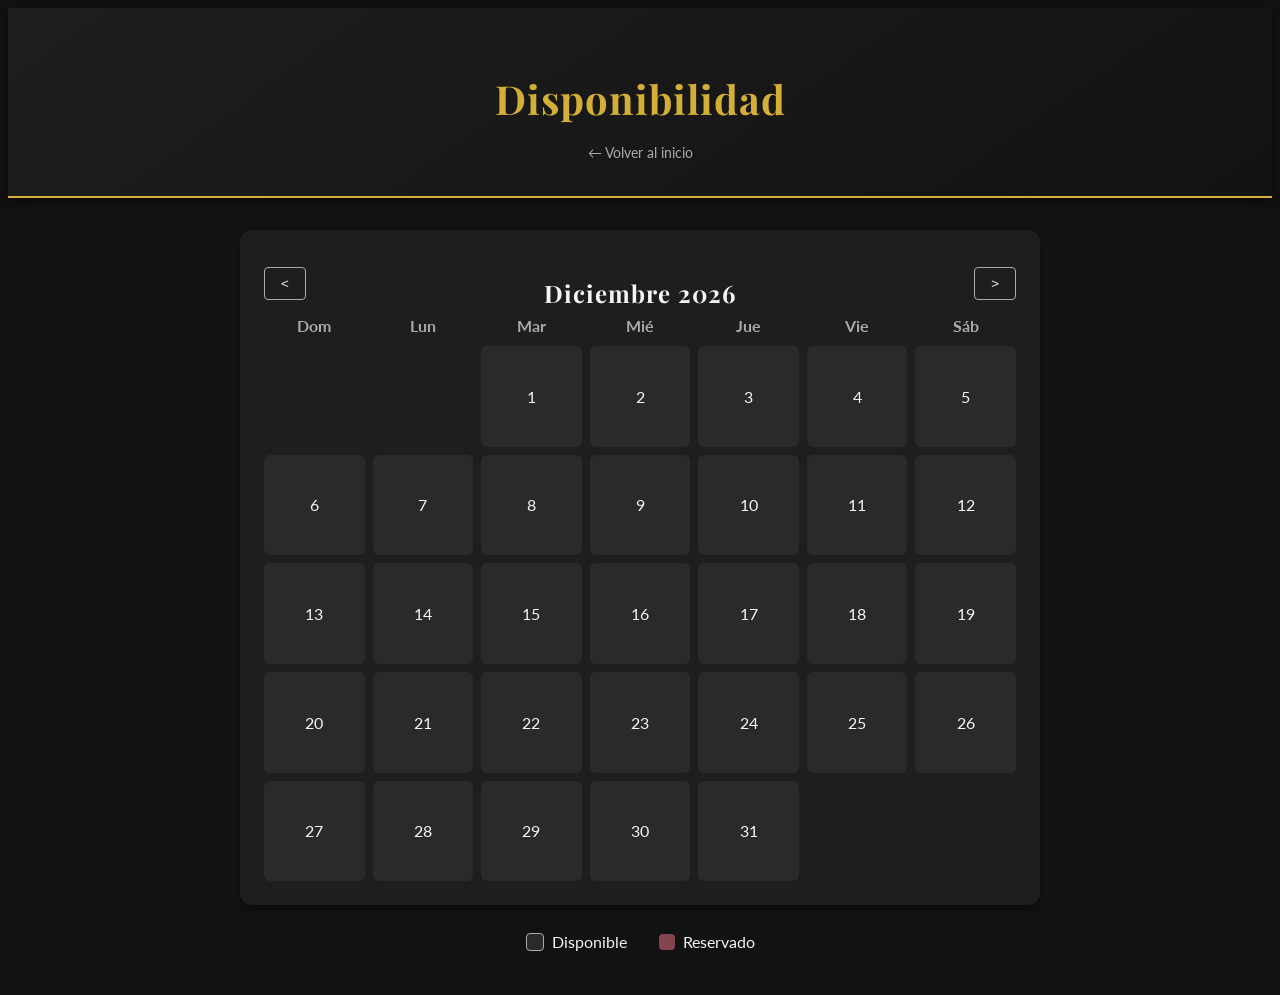
<file: calendario.html>
<!DOCTYPE html>
<html lang="es">
<head>
    <meta charset="UTF-8">
    <meta name="viewport" content="width=device-width, initial-scale=1.0">
    <title>Disponibilidad | El Quincho</title>
    <link rel="stylesheet" href="css/styles.css">
</head>
<body>
    <header class="hero hero-small">
        <div class="hero-content">
            <h1>Disponibilidad</h1>
            <a href="index.html" class="btn-back">&larr; Volver al inicio</a>
        </div>
    </header>

    <main class="container">
        <section class="calendar-section">
            <div class="calendar-wrapper">
                <div class="calendar-header">
                    <button id="prevMonth" class="cal-btn">&lt;</button>
                    <h2 id="monthYear">Mes Año</h2>
                    <button id="nextMonth" class="cal-btn">&gt;</button>
                </div>
                <div class="calendar-days-header">
                    <div>Dom</div><div>Lun</div><div>Mar</div><div>Mié</div><div>Jue</div><div>Vie</div><div>Sáb</div>
                </div>
                <div id="calendarGrid" class="calendar-grid">
                    <!-- Los días se inyectan acá mediante JS -->
                </div>
            </div>
            
            <div class="calendar-legend">
                <div class="legend-item"><span class="box free"></span> Disponible</div>
                <div class="legend-item"><span class="box booked"></span> Reservado</div>
            </div>
        </section>
    </main>

    <script src="js/calendar.js"></script>
</body>
</html>
</file>
<file: css/styles.css>
@import url('https://fonts.googleapis.com/css2?family=Lato:wght@300;400;700&family=Playfair+Display:wght@500;700&display=swap');
:root {
    --bg-color: #121212;
    --surface-color: #1e1e1e;
    --text-primary: #f5f5f5;
    --text-secondary: #aaaaaa;
    --accent-color: #d4af37; 
    --accent-hover: #b8962c;
    --wp-color: #25D366;
    --maps-color: #4285F4;
    --danger-color: #cf6679;
    

    --font-heading: 'Playfair Display', serif;
    --font-body: 'Lato', sans-serif;
}

body {
    background-color: var(--bg-color);
    color: var(--text-primary);
    font-family: var(--font-body); 
    line-height: 1.6;
}

h1, h2 {
    text-align: center;
    margin-bottom: 1.5rem;
    font-family: var(--font-heading); 
    font-weight: 700;
    letter-spacing: 1px; 
}

.container {
    max-width: 800px;
    margin: 0 auto;
    padding: 2rem 1rem;
}

.hero {
    background: linear-gradient(145deg, #1e1e1e 0%, #121212 100%);
    padding: 4rem 1rem;
    text-align: center;
    border-bottom: 2px solid var(--accent-color);
    box-shadow: 0 4px 15px rgba(0, 0, 0, 0.5); 
}

.hero h1 {
    font-size: 2.5rem;
    color: var(--accent-color);
    margin-bottom: 0.5rem;
}

.hero-small {
    padding: 2rem 1rem;
}

.btn-back {
    color: var(--text-secondary);
    text-decoration: none;
    font-size: 0.9rem;
    transition: color 0.3s ease;
}

.btn-back:hover {
    color: var(--accent-color);
}


.btn {
    display: block;
    width: 100%;
    padding: 1rem;
    margin-bottom: 1rem;
    border-radius: 8px;
    text-align: center;
    text-decoration: none;
    font-weight: 700;
    color: #fff;
    border: none;
    cursor: pointer;
    transition: all 0.3s ease;
    box-shadow: 0 4px 6px rgba(0, 0, 0, 0.2); 
}
.btn:active {
    transform: translateY(1px); 
}

.btn:hover {
    transform: translateY(-2px); 
    box-shadow: 0 6px 12px rgba(0, 0, 0, 0.4);
}

.btn-whatsapp { background-color: var(--wp-color); color: #000; }
.btn-maps { background-color: var(--maps-color); }
.btn-primary {
    background-color: var(--accent-color);
    color: #000;
    font-size: 1.1rem;
    padding: 1.2rem;
}


.slider-section, .video-section {
    margin-bottom: 3rem;
}

.slider-container {
    position: relative;
    width: 100%;
    height: 300px; 
    overflow: hidden;
    border-radius: 12px;
    background-color: var(--surface-color);
}

.slide {
    position: absolute;
    top: 0; left: 0;
    width: 100%; height: 100%;
    background-size: cover;
    background-position: center;
    opacity: 0;
    transition: opacity 0.5s ease-in-out;
}

.slide.active {
    opacity: 1;
}

.slider-controls {
    display: flex;
    justify-content: center;
    gap: 1rem;
    margin-top: 1rem;
}

.slider-controls button {
    background-color: var(--surface-color);
    color: var(--accent-color);
    border: 1px solid var(--accent-color);
    padding: 0.5rem 1rem;
    border-radius: 4px;
    cursor: pointer;
    font-size: 1.2rem;
}

.video-wrapper {
    position: relative;
    padding-bottom: 56.25%; 
    height: 0;
    overflow: hidden;
    border-radius: 12px;
}

.video-wrapper video {
    position: absolute;
    top: 0; left: 0;
    width: 100%; height: 100%;
    background-color: #000;
}


.calendar-wrapper {
    background-color: var(--surface-color);
    border-radius: 12px;
    padding: 1.5rem;
    box-shadow: 0 4px 6px rgba(0,0,0,0.3);
}

.calendar-header {
    display: flex;
    justify-content: space-between;
    align-items: center;
}
.cal-btn {
    background: none;
    border: 1px solid var(--text-secondary);
    color: var(--text-primary);
    padding: 0.5rem 1rem;
    border-radius: 4px;
    cursor: pointer;
}

.cal-btn:hover { background-color: var(--accent-color); color: #000; border-color: var(--accent-color); }

.calendar-days-header {
    display: grid;
    grid-template-columns: repeat(7, 1fr);
    text-align: center;
    font-weight: bold;
    color: var(--text-secondary);
    margin-bottom: 0.5rem;
}

.calendar-grid {
    display: grid;
    grid-template-columns: repeat(7, 1fr);
    gap: 5px;
}

.cal-day {
    aspect-ratio: 1;
    display: flex;
    flex-direction: column;
    align-items: center;
    justify-content: center;
    border-radius: 6px;
    font-size: 1rem;
    background-color: #2a2a2a;
    transition: all 0.2s ease;
    padding: 2px;
    position: relative; 
}
.cal-day .day-number {
    font-weight: bold;
    font-size: 0.95rem;
    line-height: 1;
}

.cal-day.empty { background-color: transparent; }
.cal-day .day-name {
    font-size: 0.55rem;
    text-transform: uppercase;
    margin-top: 3px;
    text-align: center;
    width: 100%;
    white-space: normal; 
    word-wrap: break-word;
    line-height: 1.1;
    color: #ffffff;
    font-weight: 600;
}
.cal-day.free {
    cursor: pointer;
    color: var(--text-primary);
}
.cal-day.free:hover {
    background-color: var(--accent-color);
    color: #000;
}


.cal-day.booked {
    background-color: var(--danger-color);
    color: #fff;
    cursor: pointer; 
    opacity: 0.85;
}
.cal-day.booked .day-number {
    font-weight: bold;
    font-size: 0.95rem;
    line-height: 1;
    text-decoration: line-through; 
    opacity: 0.8;
}
.cal-day.booked:not(:has(.day-name)) {
    text-decoration: line-through;
    opacity: 0.6;
}

.calendar-legend {
    display: flex;
    justify-content: center;
    gap: 2rem;
    margin-top: 1.5rem;
}
.calendar-days-header,
.calendar-grid {
  display: grid;
  grid-template-columns: repeat(7, 1fr);
  gap: 8px;
  text-align: center;
}
.calendar-day:first-child {
  grid-column-start: 7;
}
.calendar-day.disabled,
.calendar-day.booked {
  background-color: #8b4a54; 
  color: #ffffff;           
  text-decoration: none;     
  cursor: not-allowed;
}


.legend-item { display: flex; align-items: center; gap: 0.5rem; }
.legend-item .box { width: 16px; height: 16px; border-radius: 4px; }
.box.free { background-color: #2a2a2a; border: 1px solid var(--text-secondary); }
.box.booked { background-color: var(--danger-color); opacity: 0.6; }


@media (min-width: 768px) {
    .slider-container { height: 450px; }
    .actions-section {
        display: grid;
        grid-template-columns: 1fr 1fr;
        gap: 1rem;
    }
    .btn-primary { grid-column: span 2; }
}
.promo-badge {
    background: linear-gradient(135deg, #d4af37 0%, #f3e5ab 50%, #b8962c 100%);
    color: #121212;
    font-weight: 800;
    font-size: 0.75rem;
    text-align: center;
    padding: 4px 12px;
    border-radius: 20px;
    margin-bottom: 0.4rem;
    width: fit-content;
    box-shadow: 0 0 12px rgba(212, 175, 55, 0.4);
    letter-spacing: 0.5px;
    animation: pulsePromo 2s infinite;
}
#monthYear {
    display: flex;
    flex-direction: column;
    align-items: center;
    margin-bottom: 0;
}
@keyframes pulsePromo {
    0% {
        transform: scale(1);
        box-shadow: 0 0 10px rgba(212, 175, 55, 0.4);
    }
    50% {
        transform: scale(1.04);
        box-shadow: 0 0 18px rgba(212, 175, 55, 0.7);
    }
    100% {
        transform: scale(1);
        box-shadow: 0 0 10px rgba(212, 175, 55, 0.4);
    }
}
.burbuja-reserva {
    position: absolute;
    bottom: 115%; 
    left: 50%;
    transform: translateX(-50%);
    background-color: #f5f5f5;
    color: #121212;
    padding: 6px 12px;
    border-radius: 8px;
    font-size: 0.85rem;
    font-weight: bold;
    white-space: nowrap; 
    z-index: 100;
    box-shadow: 0 4px 8px rgba(0,0,0,0.5);
    animation: aparecerBurbuja 0.2s ease-out forwards;
    pointer-events: none; 
}
.burbuja-reserva::after {
    content: '';
    position: absolute;
    top: 100%;
    left: 50%;
    transform: translateX(-50%);
    border-width: 6px;
    border-style: solid;
    border-color: #f5f5f5 transparent transparent transparent;
}


@keyframes aparecerBurbuja {
    from { opacity: 0; transform: translate(-50%, 10px); }
    to { opacity: 1; transform: translate(-50%, 0); }
}
</file>
